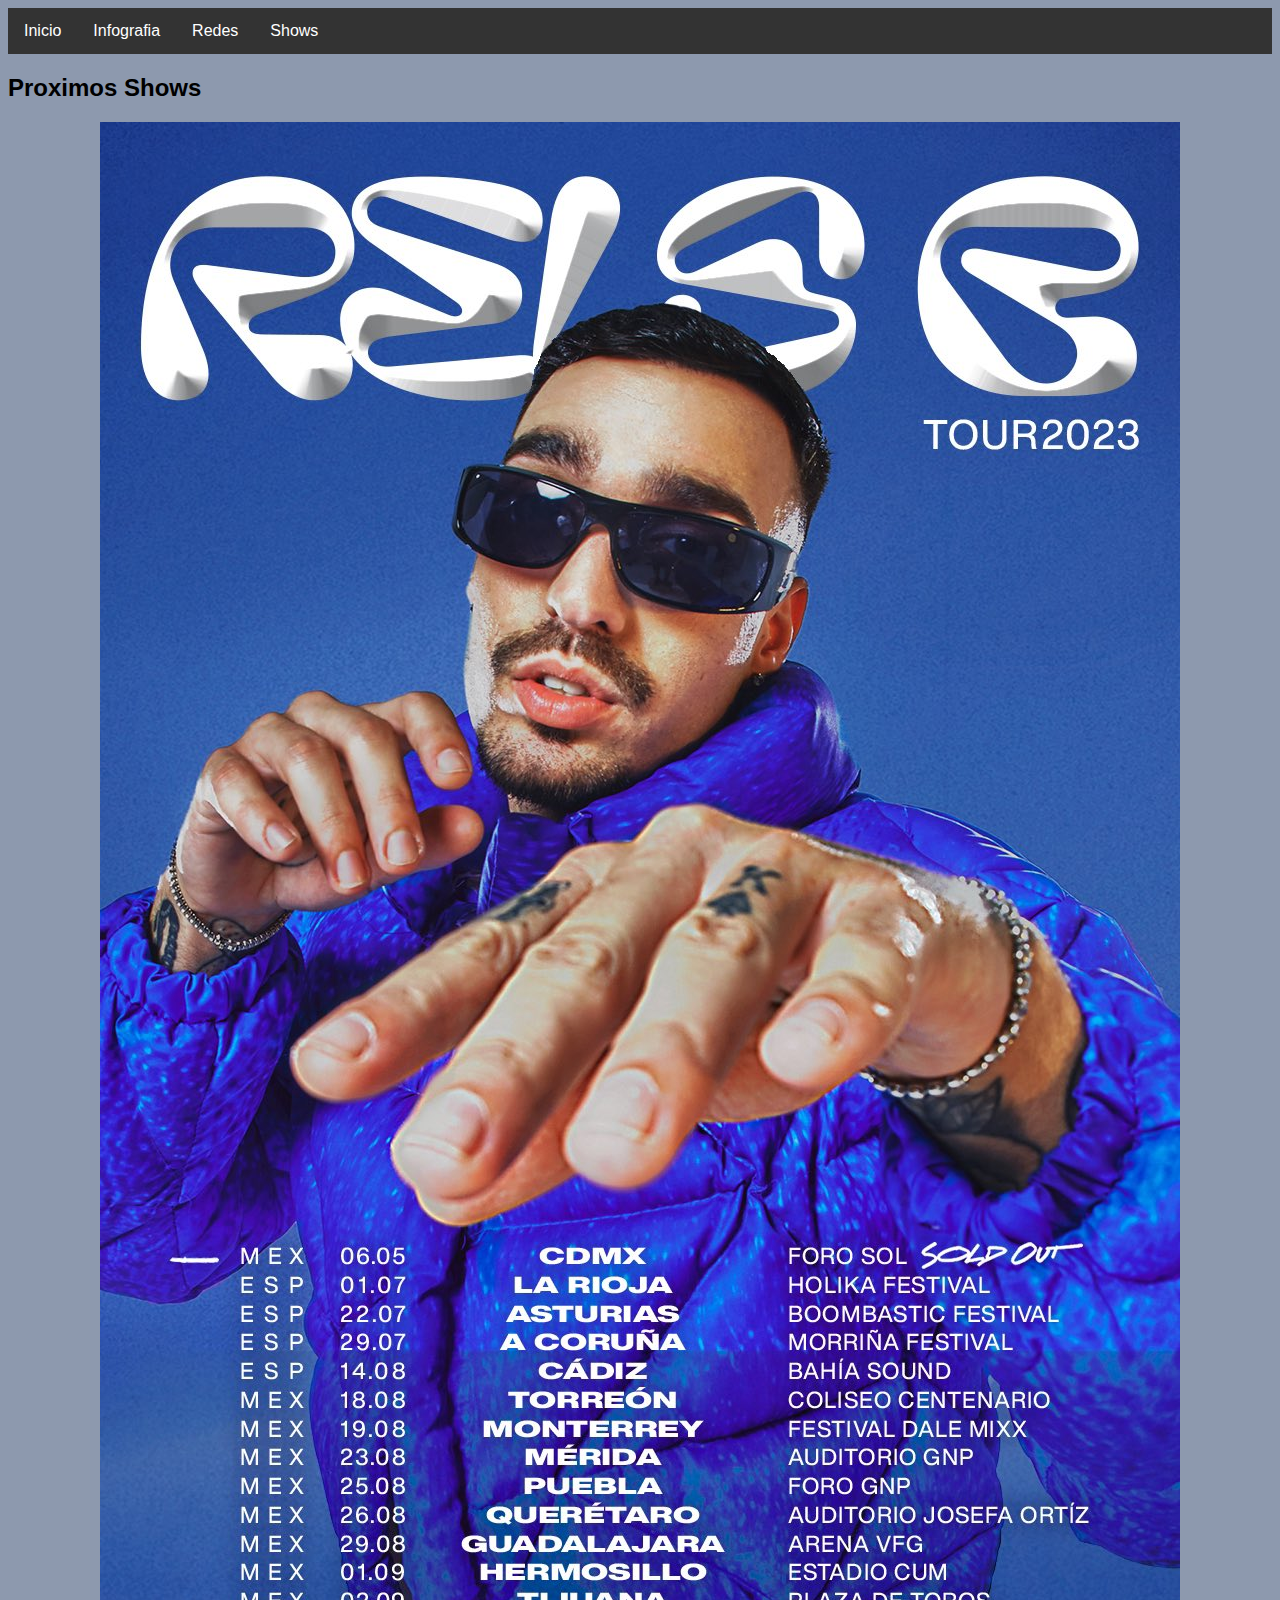
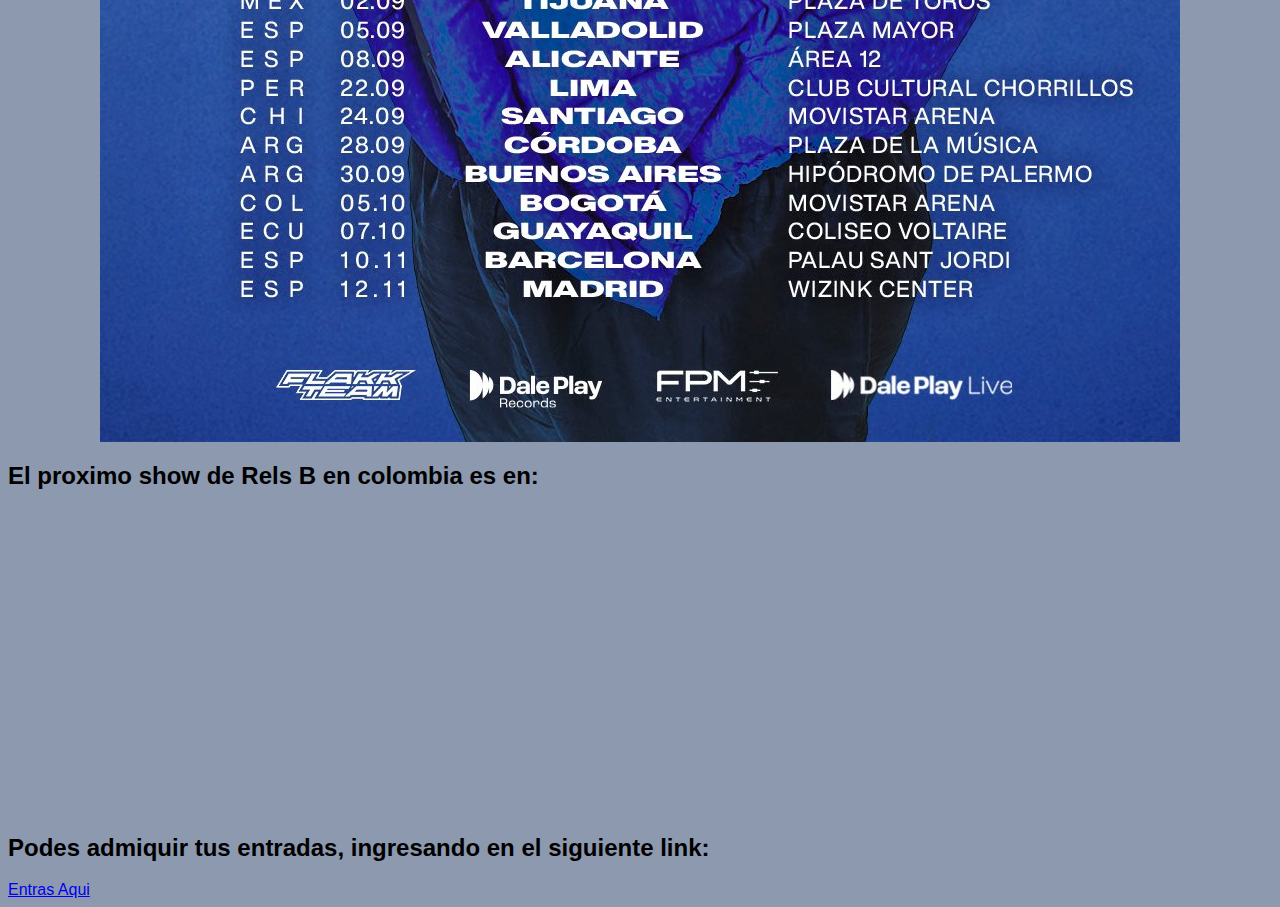
<file: pages/shows.html>
<!DOCTYPE html>
<html lang="en">
<head>
    <meta charset="UTF-8">
    <meta name="viewport" content="width=device-width, initial-scale=1.0">
    <link rel="stylesheet" href="../css/styles.css">
    <link rel="shortcut icon" href="../logo.rels.png">
    <title>Shows</title>
</head>
<body>
    <header>
        <nav>
            <ul>
                <li>
                    <a href="../index.html">Inicio</a>
                </li>
                <li>
                    <a href="biografia.html">Infografia</a>
                </li>
                <li>
                    <a href="redes.html">Redes</a>
                </li>
                <li>
                    <a href="shows.html">Shows</a>
                </li>
            </ul>
        </nav>
    </header>
    <h2>Proximos Shows</h2>

    <div class="img-show">
        <img src="../img/relsTour.jpeg" alt="fechas proximos shows rels B">
    </div>

    <div>
        <h2>El proximo show de Rels B en colombia es en:</h2>
        <center><iframe src="https://www.google.com/maps/embed?pb=!1m14!1m8!1m3!1d15906.762545652491!2d-74.0772952!3d4.6491577!3m2!1i1024!2i768!4f13.1!3m3!1m2!1s0x8e3f9b4abdd8d3f3%3A0xd90a6f9db0df8c1e!2sMovistar%20Arena!5e0!3m2!1ses-419!2sar!4v1696299434053!5m2!1ses-419!2sar" width="400" height="300" style="border:0;" allowfullscreen="" loading="lazy" referrerpolicy="no-referrer-when-downgrade"></iframe></center>
        <h2>Podes admiquir tus entradas, ingresando en el siguiente link:</h2>
        <a href="https://tuboleta.com/eventos/detalle/rels-b-2023/7190734636" class="entradas">Entras Aqui</a>
    </div>

</body>
</html>
</file>
<file: css/styles.css>
/*index*/

body{
    background-color: #8d99ae;
    font-family: 'Segoe UI', Tahoma, Geneva, Verdana, sans-serif;
}

ul {
    list-style-type: none;
    margin: 0;
    padding: 0;
    overflow: hidden;
    background-color: #333;
}

li {
    float: left;
}

li a {
    display: block;
    color: white;
    text-align: center;
    padding: 14px 16px;
    text-decoration: none;
}

h1{
    font-size: 40px;
    font-family: 'Segoe UI', Tahoma, Geneva, Verdana, sans-serif;
}

.img-inicio{
    display: flex;
    justify-content: center;
}

/*Redes*/

.redes{
    display: flex;
    text-align: center;
    display: block;
    gap: 30px;
    
}

/*Biografia*/

.img-bio{
    display: flex;
    justify-content: center;
}

/*Proximos Shows*/

.img-show{
    display: flex;
    justify-content: center;
    flex-flow:row wrap ;
}

.entradas{
    
    list-style: none;
}
</file>
